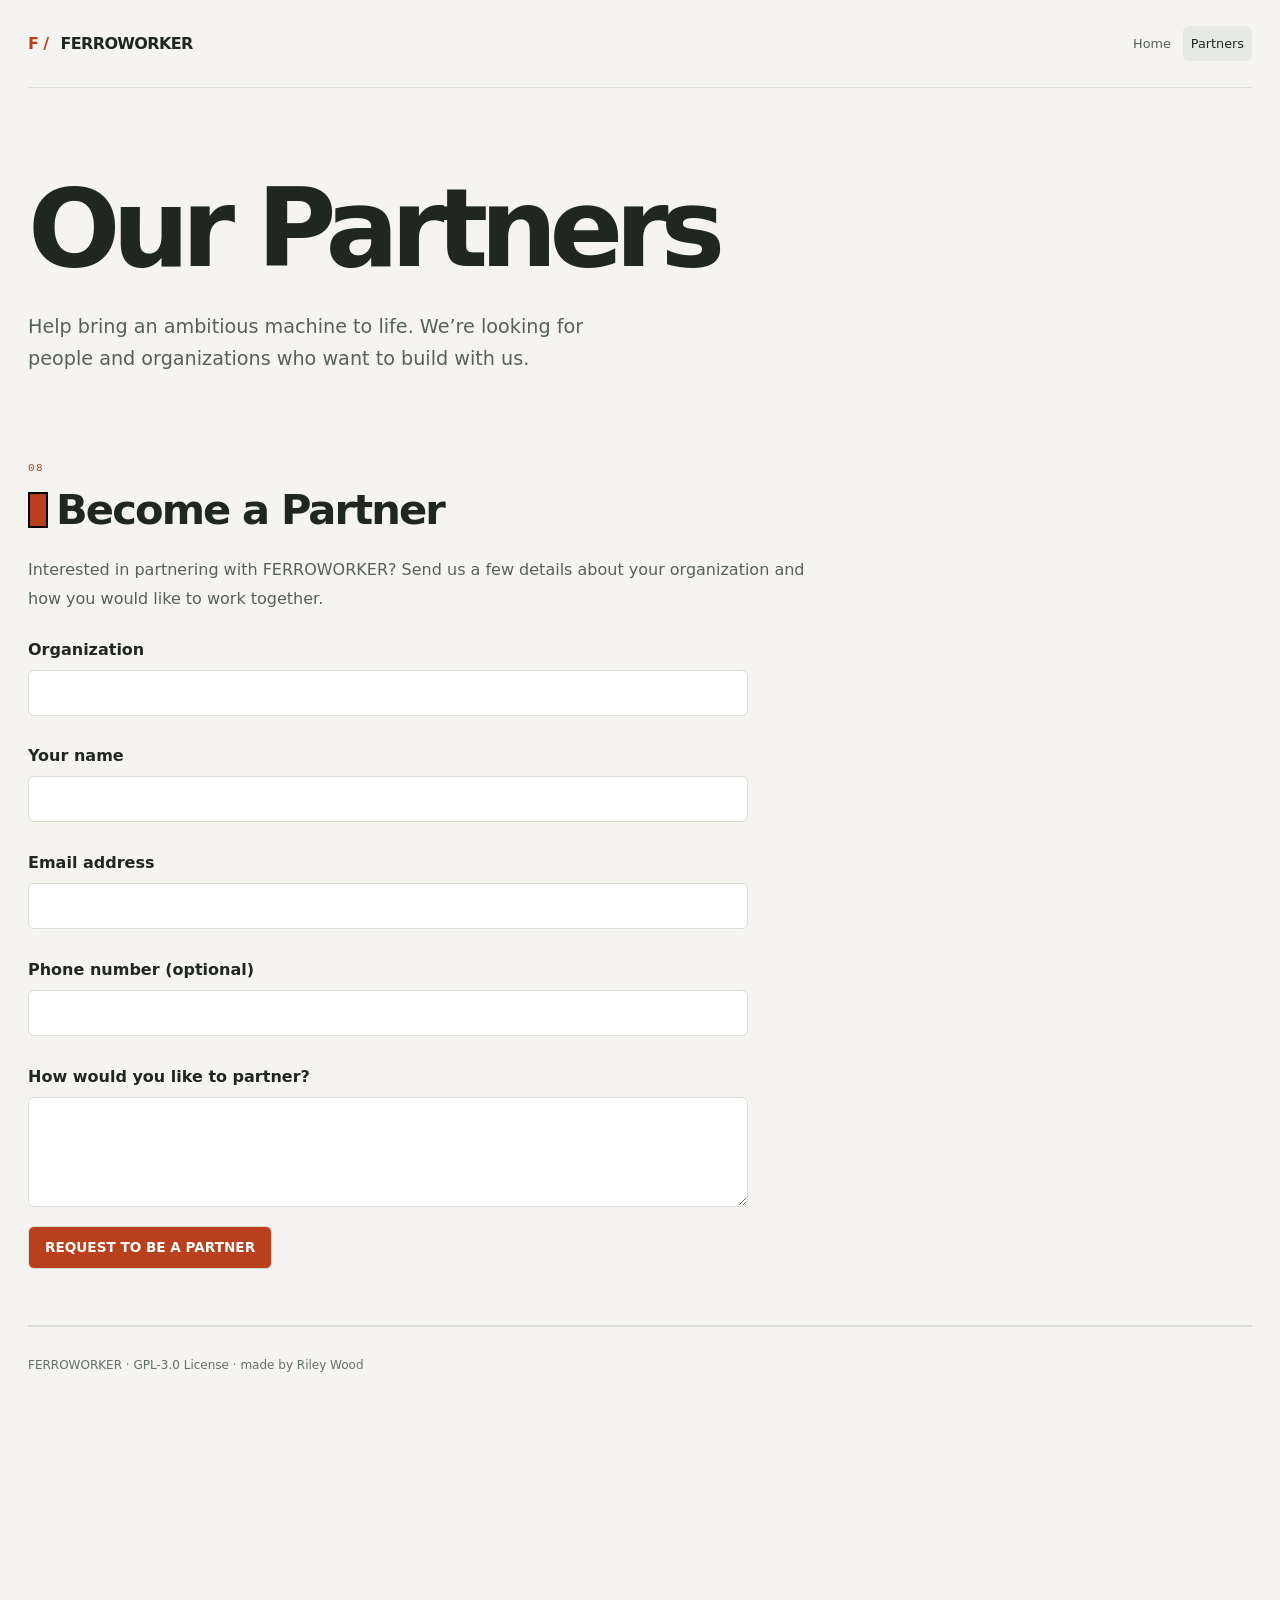
<file: partner/index.html>
<!DOCTYPE html>
<html lang="en">
<head>
    <meta charset="UTF-8">
    <meta name="viewport" content="width=device-width, initial-scale=1.0">
    <meta name="referrer" content="strict-origin-when-cross-origin">
    <meta http-equiv="Content-Security-Policy" content="default-src 'self'; script-src 'self' 'unsafe-inline'; img-src 'self' data:; style-src 'self' 'unsafe-inline'; base-uri 'self'; object-src 'none'">
    <title>Partners | FERROWORKER</title>
    <meta name="description" content="Meet the partners supporting FERROWORKER with PCB manufacturing and 3D printing.">
    <style>
        :root {
            --bg: #fffdf5;
            --black: #000000;
            --white: #ffffff;
            --rust: #b5451b;
            --yellow: #ffd166;
            --green: #06d6a0;
            --cyan: #118ab2;
            --orange: #ff9f1c;
            --font-sans: system-ui, -apple-system, BlinkMacSystemFont, "Segoe UI", Roboto, sans-serif;
            --font-mono: "IBM Plex Mono", "Courier New", Courier, monospace;
            --shadow: 5px 5px 0px #000000;
            --shadow-lg: 8px 8px 0px #000000;
            --border: 3px solid #000000;
        }

        * {
            box-sizing: border-box;
            margin: 0;
            padding: 0;
        }

        body {
            padding: 1.5rem 1rem;
            display: flex;
            justify-content: center;
            background-color: var(--bg);
            color: var(--black);
            font-family: var(--font-mono);
            line-height: 1.5;
            background-image: radial-gradient(#d3cebf 1.5px, transparent 1.5px);
            background-size: 24px 24px;
        }

        a { color: var(--rust); }
        a:hover { text-decoration: none; }

        .wrapper { max-width: 900px; width: 100%; }

        nav {
            display: flex;
            justify-content: space-between;
            align-items: center;
            margin-bottom: 2.5rem;
            flex-wrap: wrap;
            gap: 1rem;
        }

        .nav-badge {
            background-color: var(--rust);
            color: var(--white);
            font-family: var(--font-mono);
            font-weight: 900;
            padding: 0.4rem 0.8rem;
            border: var(--border);
            box-shadow: var(--shadow);
            text-transform: uppercase;
            font-size: 0.9rem;
            letter-spacing: 0.5px;
        }

        .nav-links { display: flex; gap: 1rem; }

        .nav-link {
            font-family: var(--font-mono);
            font-weight: bold;
            color: var(--black);
            text-decoration: none;
            background: var(--white);
            border: var(--border);
            padding: 0.3rem 0.6rem;
            box-shadow: 3px 3px 0px #000;
            font-size: 0.85rem;
            transition: all 0.1s ease;
        }

        .nav-link:hover {
            transform: translate(-2px, -2px);
            box-shadow: 5px 5px 0px #000;
            background: var(--yellow);
            color: var(--black);
            text-decoration: none;
        }

        .nav-link:focus-visible { outline: 2px solid var(--rust); outline-offset: 2px; }
        .nav-link.active { background: var(--yellow); }

        .hero {
            background: var(--white);
            border: var(--border);
            border-top: 6px solid var(--rust);
            box-shadow: var(--shadow-lg);
            padding: 2.5rem 2rem;
            margin-bottom: 3rem;
        }

        h1 {
            font-size: clamp(2.5rem, 7vw, 4.2rem);
            font-weight: 900;
            line-height: 1.05;
            letter-spacing: 0;
            text-transform: uppercase;
            margin-bottom: 1.2rem;
            font-family: var(--font-sans);
        }

        .hero p {
            font-size: clamp(1.1rem, 3vw, 1.35rem);
            font-weight: 600;
            max-width: 720px;
        }

        .section-title {
            font-size: 2rem;
            font-weight: 900;
            text-transform: uppercase;
            margin-bottom: 1.5rem;
            display: flex;
            align-items: center;
            gap: 0.5rem;
            font-family: var(--font-sans);
        }

        .section-title::before {
            content: "";
            display: inline-block;
            flex: 0 0 16px;
            width: 16px;
            height: 32px;
            background-color: var(--rust);
            border: 2px solid #000;
        }

        .sec-num {
            margin-bottom: 6px;
            color: var(--rust);
            font-size: 0.75rem;
            text-transform: uppercase;
            font-weight: bold;
        }

        section { margin-bottom: 3.5rem; }

        .card {
            background: var(--white);
            border: var(--border);
            box-shadow: var(--shadow);
            padding: 1.8rem;
            display: flex;
            align-items: center;
            gap: 2rem;
        }

        .card + .card { margin-top: 1.8rem; }

        .card h3 {
            font-size: 1.4rem;
            font-weight: 900;
            margin-bottom: 0.8rem;
            text-transform: uppercase;
            font-family: var(--font-sans);
        }

        .partner-form label {
            display: block;
            margin-bottom: 0.35rem;
            font-weight: 700;
        }

        .partner-form input,
        .partner-form textarea {
            width: 100%;
            margin-bottom: 0.8rem;
            padding: 10px 12px;
            border: var(--border);
            box-shadow: 3px 3px 0px #000;
            background: var(--bg);
            color: var(--black);
            font: inherit;
        }

        .partner-form textarea { min-height: 110px; resize: vertical; }

        .partner-form button {
            padding: 10px 16px;
            border: var(--border);
            background: var(--rust);
            color: var(--white);
            font: inherit;
            font-size: 0.85rem;
            font-weight: 700;
            text-transform: uppercase;
            cursor: pointer;
            box-shadow: var(--shadow);
        }

        .partner-form button:hover { background: #8c3815; transform: translate(-1px, -1px); box-shadow: 4px 4px 0px #000; }

        .partner-confirm {
            display: none;
            margin-top: 12px;
            padding: 10px 14px;
            border: var(--border);
            box-shadow: var(--shadow);
            background: var(--green);
            color: #5c574d;
            font-size: 0.92rem;
        }

        footer {
            display: flex;
            justify-content: space-between;
            flex-wrap: wrap;
            gap: 10px;
            margin-top: 20px;
            padding-top: 20px;
            border-top: var(--border);
            color: #5c574d;
            font-size: 0.78rem;
            background: var(--white);
            border: var(--border);
            box-shadow: var(--shadow);
            padding: 1.2rem 1.5rem;
        }

        @media (max-width: 600px) {
            .hero { padding: 2rem 1.25rem; }
            .card { align-items: flex-start; flex-direction: column; gap: 1.25rem; }
            .partner-logo { flex-basis: auto; width: min(280px, 100%); }
        }

        .partner-logo {
            display: block;
            flex: 0 0 min(280px, 38%);
            width: min(280px, 38%);
            height: auto;
        }
    </style>
    <link rel="stylesheet" href="/site.css">
    <link rel="stylesheet" href="/explosion.css">
    <script src="/explosion.js" defer></script>
</head>
<body>
    <div class="wrapper">
        <nav aria-label="Page navigation">
            <div class="nav-badge">FERROWORKER</div>
            <div class="nav-links">
                <a class="nav-link" href="/">Home</a>
                <a class="nav-link active" href="/partner" aria-current="page">Partners</a>
            </div>
        </nav>

        <main>
            <header class="hero">
                <h1>Our Partners</h1>
                <p>Help bring an ambitious machine to life. We’re looking for people and organizations who want to build with us.</p>
            </header>

            <section aria-labelledby="partner-request-title">
                <div class="sec-num">08</div>
                <h2 class="section-title" id="partner-request-title">Become a Partner</h2>
                <p>Interested in partnering with FERROWORKER? Send us a few details about your organization and how you would like to work together.</p>
                <form class="partner-form" id="partner-form">
                    <label for="partner-organization">Organization</label>
                    <input type="text" id="partner-organization" required>
                    <label for="partner-contact">Your name</label>
                    <input type="text" id="partner-contact" required>
                    <label for="partner-email">Email address</label>
                    <input type="email" id="partner-email" required>
                    <label for="partner-phone">Phone number (optional)</label>
                    <input type="tel" id="partner-phone">
                    <label for="partner-interest">How would you like to partner?</label>
                    <textarea id="partner-interest" required></textarea>
                    <button type="submit">Request to be a partner</button>
                    <div class="partner-confirm" id="partner-confirm" role="status" aria-live="polite">Your email app should open with the request filled in. Review it and press Send. If it does not open, email ferroworks@outlook.com.au.</div>
                </form>
            </section>
        </main>

        <footer>FERROWORKER · GPL-3.0 License · made by Riley Wood</footer>
    </div>
    <script>
        (function () {
            var partnerForm = document.getElementById('partner-form');
            var partnerConfirm = document.getElementById('partner-confirm');
            if (!partnerForm) return;

            partnerForm.addEventListener('submit', function (event) {
                event.preventDefault();
                if (!partnerForm.checkValidity()) {
                    partnerForm.reportValidity();
                    return;
                }

                var organization = document.getElementById('partner-organization').value.trim();
                var subject = 'Partnership request: ' + organization;
                var body = [
                    'Organization: ' + organization,
                    'Name: ' + document.getElementById('partner-contact').value.trim(),
                    'Email: ' + document.getElementById('partner-email').value.trim(),
                    'Phone: ' + document.getElementById('partner-phone').value.trim(),
                    '',
                    'How they would like to partner:',
                    document.getElementById('partner-interest').value.trim()
                ].join('\n');
                window.location.href = 'mailto:ferroworks@outlook.com.au?subject=' + encodeURIComponent(subject) + '&body=' + encodeURIComponent(body);

                if (partnerConfirm) {
                    partnerConfirm.style.display = 'block';
                    partnerConfirm.scrollIntoView({ behavior: 'smooth', block: 'nearest' });
                }
            });
        })();
    </script>
</body>
</html>
</file>
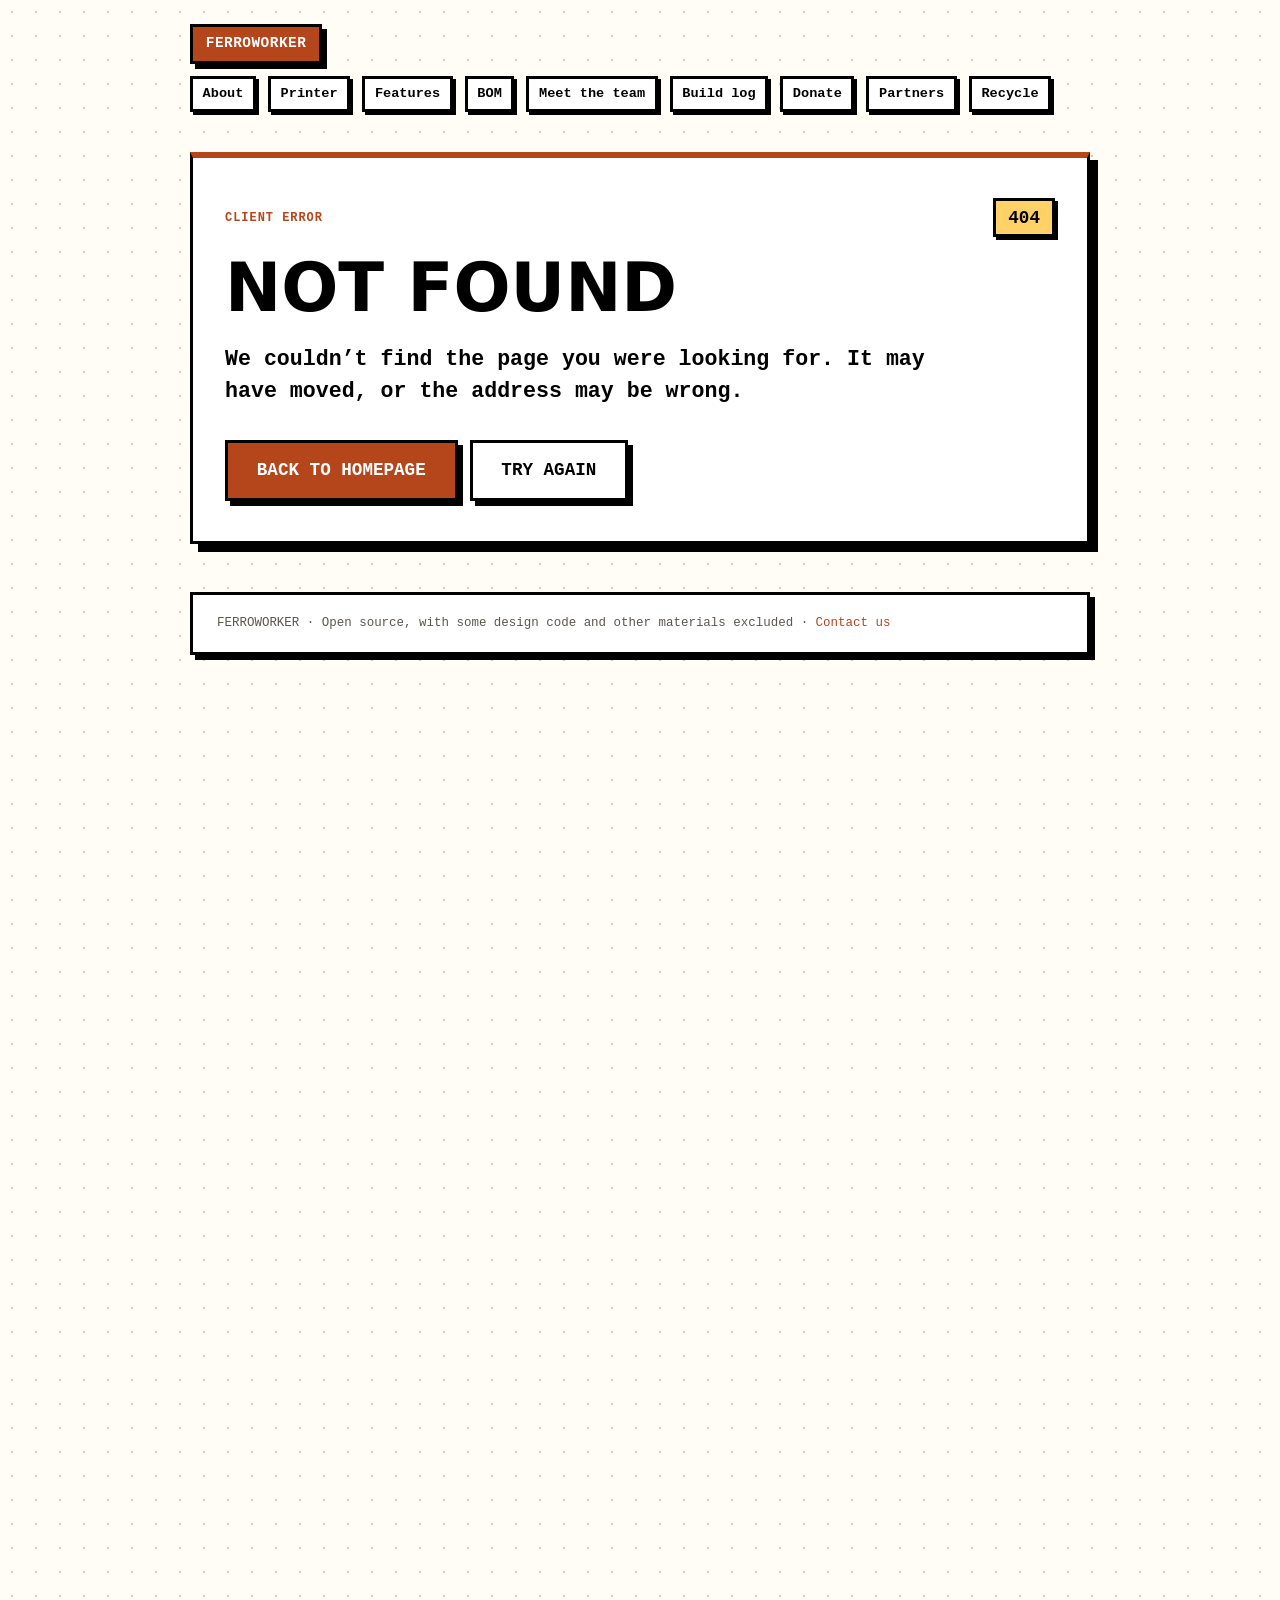
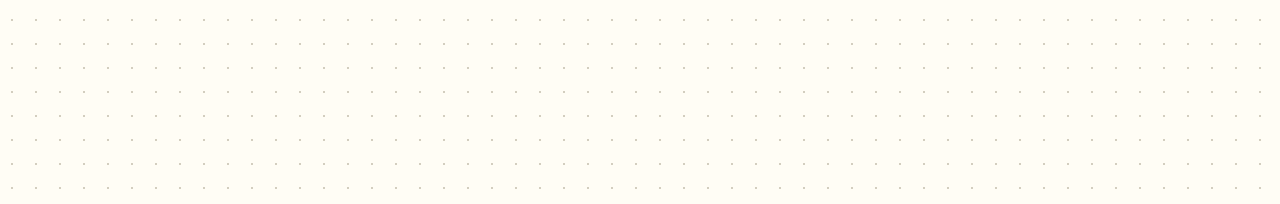
<file: err.html>
<!DOCTYPE html>
<html lang="en-AU">
<head>
  <meta charset="UTF-8">
  <meta name="viewport" content="width=device-width, initial-scale=1">
  <meta name="robots" content="noindex, nofollow">
  <meta name="theme-color" content="#fffdf5">
  <title>Error · FERROWORKER</title>
  <style>
    :root {
      --bg: #fffdf5;
      --black: #000;
      --white: #fff;
      --rust: #b5451b;
      --yellow: #ffd166;
      --cyan: #118ab2;
      --font-sans: system-ui, -apple-system, BlinkMacSystemFont, "Segoe UI", Roboto, sans-serif;
      --font-mono: "IBM Plex Mono", "Courier New", Courier, monospace;
      --shadow: 5px 5px 0 #000;
      --shadow-lg: 8px 8px 0 #000;
      --border: 3px solid #000;
    }

    * { box-sizing: border-box; margin: 0; padding: 0; }
    html { scroll-behavior: smooth; }
    body {
      min-height: 100vh;
      padding: 1.5rem 1rem;
      display: flex;
      justify-content: center;
      background: var(--bg);
      background-image: radial-gradient(#d3cebf 1.5px, transparent 1.5px);
      background-size: 24px 24px;
      color: var(--black);
      font: 16px/1.5 var(--font-mono);
    }
    a { color: var(--rust); }
    a:focus-visible, button:focus-visible {
      outline: 3px solid var(--cyan);
      outline-offset: 3px;
    }
    .wrapper { width: 100%; max-width: 900px; }
    .skip-link {
      position: absolute;
      top: -50px;
      left: 1rem;
      z-index: 2;
      padding: .5rem 1rem;
      border: var(--border);
      background: var(--yellow);
      color: var(--black);
      font-weight: 700;
    }
    .skip-link:focus { top: 1rem; }
    nav {
      display: flex;
      flex-wrap: wrap;
      align-items: flex-start;
      gap: .75rem;
      margin-bottom: 2.5rem;
    }
    .nav-badge {
      padding: .4rem .8rem;
      border: var(--border);
      box-shadow: var(--shadow);
      background: var(--rust);
      color: var(--white);
      font-weight: 900;
      font-size: .9rem;
      letter-spacing: .5px;
      text-decoration: none;
      text-transform: uppercase;
    }
    .nav-links {
      display: flex;
      flex: 0 0 100%;
      flex-wrap: wrap;
      gap: .75rem;
    }
    .nav-link {
      padding: .3rem .6rem;
      border: var(--border);
      box-shadow: 3px 3px 0 #000;
      background: var(--white);
      color: var(--black);
      font-size: .85rem;
      font-weight: 700;
      text-decoration: none;
      white-space: nowrap;
    }
    .nav-link:hover { background: var(--yellow); }
    .hero {
      position: relative;
      padding: 2.5rem 2rem;
      margin-bottom: 3rem;
      border: var(--border);
      border-top: 6px solid var(--rust);
      box-shadow: var(--shadow-lg);
      background: var(--white);
    }
    .sec-num {
      margin-bottom: 6px;
      color: var(--rust);
      font-size: .75rem;
      font-weight: 700;
      letter-spacing: .08em;
      text-transform: uppercase;
    }
    .status-row {
      display: flex;
      align-items: center;
      justify-content: space-between;
      gap: 1rem;
      margin-bottom: 1rem;
    }
    .status-row .sec-num { margin: 0; }
    .status-code {
      flex: 0 0 auto;
      padding: .4rem .75rem;
      border: var(--border);
      box-shadow: 3px 3px 0 #000;
      background: var(--yellow);
      font: 900 1.1rem var(--font-mono);
    }
    h1 {
      margin-bottom: 1.2rem;
      font: 900 clamp(2.5rem, 7vw, 4.2rem)/1.05 var(--font-sans);
      text-transform: uppercase;
    }
    .message {
      max-width: 720px;
      margin-bottom: 2rem;
      font-size: clamp(1.1rem, 3vw, 1.35rem);
      font-weight: 600;
    }
    .request-path {
      margin-top: 1.25rem;
      color: #5c574d;
      font-size: .8rem;
      overflow-wrap: anywhere;
    }
    .request-path code {
      color: var(--black);
      font: 700 .8rem var(--font-mono);
    }
    .actions { display: flex; flex-wrap: wrap; gap: .75rem; }
    .btn-cta {
      display: inline-block;
      padding: .9rem 1.8rem;
      border: var(--border);
      box-shadow: var(--shadow);
      background: var(--rust);
      color: var(--white);
      font-size: 1.1rem;
      font-weight: 900;
      text-decoration: none;
      text-transform: uppercase;
      transition: transform .1s ease, box-shadow .1s ease;
    }
    button.btn-cta { cursor: pointer; font-family: var(--font-mono); }
    .btn-cta.secondary { background: var(--white); color: var(--black); }
    .btn-cta:hover {
      transform: translate(-2px, -2px);
      box-shadow: var(--shadow-lg);
      background: #8c3815;
    }
    footer {
      padding: 1.2rem 1.5rem;
      border: var(--border);
      box-shadow: var(--shadow);
      background: var(--white);
      color: #5c574d;
      font-size: .78rem;
    }
    footer a { color: var(--rust); text-decoration: none; }
    footer a:hover { text-decoration: underline; }
    @media (max-width: 640px) {
      .nav-links { flex-direction: column; }
      .nav-link { width: 100%; text-align: center; }
      .hero { padding: 2rem 1.25rem; }
      .status-row { align-items: flex-start; }
      footer { padding: 1rem; }
    }
    @media (prefers-reduced-motion: reduce) {
      *, *::before, *::after {
        scroll-behavior: auto !important;
        transition-duration: .01ms !important;
      }
    }
  </style>
    <link rel="stylesheet" href="/explosion.css">
    <script src="/explosion.js" defer></script>
</head>
<body>
  <a class="skip-link" href="#main-content">Skip to main content</a>

  <div class="wrapper">
    <nav aria-label="Main navigation">
      <a class="nav-badge" href="/">FERROWORKER</a>
      <div class="nav-links">
        <a class="nav-link" href="/#about">About</a>
        <a class="nav-link" href="/#printer">Printer</a>
        <a class="nav-link" href="/#features">Features</a>
        <a class="nav-link" href="/#bom">BOM</a>
        <a class="nav-link" href="/#team">Meet the team</a>
        <a class="nav-link" href="/#progress">Build log</a>
        <a class="nav-link" href="/#donate">Donate</a>
        <a class="nav-link" href="/partner">Partners</a>
        <a class="nav-link" href="/#recycle">Recycle</a>
      </div>
    </nav>

    <main id="main-content">
      <header class="hero" aria-labelledby="error-title">
        <div class="status-row">
          <div class="sec-num" id="error-type">CLIENT ERROR</div>
          <div class="status-code" id="error-code" aria-label="HTTP status code">404</div>
        </div>
        <h1 id="error-title">Page not found</h1>
        <p class="message" id="error-message" aria-live="polite">
          We couldn’t find the page you were looking for. It may have moved, or the address may be wrong.
        </p>
        <div class="actions">
          <a class="btn-cta" href="/">Back to homepage</a>
          <button class="btn-cta secondary" id="retry" type="button" hidden>Try again</button>
        </div>
        <p class="request-path" id="request-path" hidden>Requested path: <code></code></p>
      </header>
    </main>

    <footer>
      FERROWORKER · Open source, with some design code and other materials excluded ·
      <a href="mailto:admin@ferroworks.org">Contact us</a>
    </footer>
  </div>

  <script>
    // Pass the actual HTTP status in the URL, for example /err.html?code=500.
    const statusNames = {
      400: "Bad Request",
      401: "Unauthorized",
      402: "Payment Required",
      403: "Forbidden",
      404: "Not Found",
      405: "Method Not Allowed",
      406: "Not Acceptable",
      407: "Proxy Authentication Required",
      408: "Request Timeout",
      409: "Conflict",
      410: "Gone",
      411: "Length Required",
      412: "Precondition Failed",
      413: "Content Too Large",
      414: "URI Too Long",
      415: "Unsupported Media Type",
      416: "Range Not Satisfiable",
      417: "Expectation Failed",
      418: "I'm a teapot",
      421: "Misdirected Request",
      422: "Unprocessable Content",
      423: "Locked",
      424: "Failed Dependency",
      425: "Too Early",
      426: "Upgrade Required",
      428: "Precondition Required",
      429: "Too Many Requests",
      431: "Request Header Fields Too Large",
      451: "Unavailable For Legal Reasons",
      500: "Internal Server Error",
      501: "Not Implemented",
      502: "Bad Gateway",
      503: "Service Unavailable",
      504: "Gateway Timeout",
      505: "HTTP Version Not Supported",
      506: "Variant Also Negotiates",
      507: "Insufficient Storage",
      508: "Loop Detected",
      510: "Not Extended",
      511: "Network Authentication Required",
      499: "Client Closed Request",
      509: "Bandwidth Limit Exceeded",
      520: "Unknown Error",
      521: "Web Server Is Down",
      522: "Connection Timed Out",
      523: "Origin Is Unreachable",
      524: "A Timeout Occurred",
      525: "SSL Handshake Failed",
      526: "Invalid SSL Certificate",
      527: "Railgun Error",
      598: "Network Read Timeout",
      599: "Network Connect Timeout"
    };
    const statusMessages = {
      400: "The server couldn’t understand the request. Check the address or the information sent, then try again.",
      401: "This request needs valid sign-in details. Sign in with an account that has access, then try again.",
      402: "This request requires a payment step before it can continue.",
      403: "The server understood the request, but access to this page is not allowed.",
      404: "We couldn’t find the page you were looking for. It may have moved, or the address may be wrong.",
      405: "This address doesn’t support the request method used.",
      406: "The server can’t provide this page in a format your browser accepts.",
      407: "The network proxy requires authentication before this request can continue.",
      408: "The server timed out waiting for the request. Check your connection and try again.",
      409: "The request conflicts with the current state of this resource.",
      410: "This page has been removed and is not expected to return.",
      411: "The server requires a content-length value for this request.",
      412: "A condition in the request did not match the current state of the resource.",
      413: "The request is too large for the server to process. Try a smaller file or request.",
      414: "The address is too long for the server to process.",
      415: "The server doesn’t support the format used in this request.",
      416: "The requested part of this file isn’t available. Try loading the file again.",
      417: "The server couldn’t meet an expectation in the request.",
      418: "This playful status means the server refuses to brew coffee because it is a teapot.",
      421: "The request reached a server that can’t respond for this address.",
      422: "The request was understood, but its content could not be processed.",
      423: "This resource is locked and can’t be accessed right now.",
      424: "This request depends on another request that failed.",
      425: "The server declined to process this request yet. Please try again shortly.",
      426: "The server requires a different protocol to complete this request.",
      428: "The server requires a conditional request to prevent conflicting updates.",
      429: "Too many requests were sent in a short time. Wait a little before trying again.",
      431: "The request headers are too large for the server to process.",
      451: "Access to this page is unavailable for legal reasons.",
      499: "The connection was closed before the server finished responding.",
      500: "The server hit an unexpected condition. Try again in a moment.",
      501: "The server doesn’t support the functionality needed for this request.",
      502: "A server acting as a gateway received an invalid response upstream.",
      503: "The server is temporarily unavailable, often because of maintenance or high load.",
      504: "A gateway didn’t receive a response from an upstream server in time.",
      505: "The server doesn’t support the HTTP version used in this request.",
      506: "A server configuration error prevented the requested content from being selected.",
      507: "The server doesn’t have enough storage to complete this request.",
      508: "The server stopped processing after detecting a loop.",
      509: "The server or service has exceeded a bandwidth limit.",
      510: "The server requires additional request extensions to complete this request.",
      511: "Sign in to the network, such as its Wi-Fi portal, before loading this site.",
      520: "The server returned an unexpected response.",
      521: "The website’s origin server refused the connection.",
      522: "The connection to the origin server timed out.",
      523: "The origin server could not be reached.",
      524: "The connection succeeded, but the origin server took too long to respond.",
      525: "The connection failed during the SSL handshake.",
      526: "The origin server’s SSL certificate could not be verified.",
      527: "A connection between the proxy service and origin server failed.",
      598: "A network read timed out before a response arrived.",
      599: "A network connection timed out before a response arrived."
    };

    const params = new URLSearchParams(window.location.search);
    const rawCode = params.get("code") || document.body.dataset.statusCode || "404";
    const parsedCode = Number(rawCode);
    const code = Number.isInteger(parsedCode) && parsedCode >= 400 && parsedCode <= 599
      ? parsedCode
      : 404;
    const name = statusNames[code] || (code < 500 ? "Client Error" : "Server Error");
    const message = statusMessages[code] || (code < 500
      ? "The server couldn’t accept this request. Check the address or return to the homepage."
      : "The server couldn’t complete this request. Try again in a moment, or return to the homepage.");

    document.getElementById("error-code").textContent = code;
    document.getElementById("error-type").textContent = code < 500 ? "CLIENT ERROR" : "SERVER ERROR";
    document.getElementById("error-title").textContent = name;
    document.getElementById("error-message").textContent = message;
    document.getElementById("retry").hidden = code < 500;
    document.getElementById("retry").addEventListener("click", () => window.location.reload());
    const requestPath = document.getElementById("request-path");
    if (window.location.pathname !== "/err.html") {
      requestPath.querySelector("code").textContent = window.location.pathname;
      requestPath.hidden = false;
    }
    document.title = `${code} ${name} · FERROWORKER`;
  </script>
</body>
</html>
</file>
<file: site.css>
/* Shared visual language for the project and partnership pages. */
:root{--bg:#f5f4f0;--black:#202723;--white:#fff;--rust:#b9401c;--yellow:#f6dfba;--green:#dbece1;--cyan:#28616b;--orange:#f2643a;--border:1px solid #d9ddd6;--shadow:none;--shadow-lg:0 12px 40px #20272308;--font-mono:ui-monospace,SFMono-Regular,Consolas,monospace}
body{background:var(--bg);background-image:none;font-family:var(--font-sans,system-ui,sans-serif);padding:0 28px;color:var(--black);-webkit-font-smoothing:antialiased}
.wrapper{max-width:1240px;width:100%;margin:auto}
a{ text-underline-offset:4px }
nav{align-items:center;justify-content:space-between;gap:24px;margin:0;padding:26px 0;border-bottom:var(--border)}
.nav-badge{background:none;color:var(--black);border:0;box-shadow:none;padding:0;font-size:1rem;letter-spacing:-.04em;font-family:system-ui,sans-serif}
.nav-badge::before{content:'F /';color:var(--rust);margin-right:12px;font-weight:900}
.nav-links{flex:0 1 auto;gap:4px;align-items:center}
.nav-link{background:transparent;border:0;box-shadow:none;padding:8px;font-family:inherit;font-weight:500;font-size:.8rem;color:#536057;border-radius:6px}
.nav-link:hover,.nav-link.active{background:#e7eae3;box-shadow:none;transform:none;color:var(--black)}
.hero{background:transparent;border:0;box-shadow:none;padding:88px 0 0;margin-bottom:0;overflow:hidden}
.eyebrow{display:flex;align-items:center;gap:10px;font:600 11px var(--font-mono);letter-spacing:.12em;color:#566258;margin-bottom:30px}
.eyebrow span{width:7px;height:7px;background:var(--rust);border-radius:50%;box-shadow:0 0 0 5px #b9401c12}
h1{font-family:system-ui,sans-serif;font-size:clamp(3rem,8.5vw,7rem);line-height:.98;letter-spacing:-.075em;text-transform:none;font-weight:650;margin-bottom:28px}
.hero p{font-size:clamp(1rem,2vw,1.2rem);font-weight:400;line-height:1.7;max-width:620px;color:#566258;margin-bottom:30px}
.btn-cta{font:600 .88rem system-ui,sans-serif;letter-spacing:0;text-transform:none;border:1px solid transparent;border-radius:7px;padding:14px 20px;box-shadow:none;margin-bottom:10px;transition:background .2s,transform .2s}
.btn-cta:hover{box-shadow:none;transform:translateY(-2px);background:#923014}
.btn-cta.secondary{background:transparent;color:var(--black);border-color:#c6ccc3;margin-left:8px}
.btn-cta.secondary:hover{background:#e7eae3}
.hero-specs{display:grid;grid-template-columns:repeat(3,1fr);border-top:var(--border);border-bottom:var(--border);margin-top:56px;padding:28px 0;gap:24px}
.hero-specs div{display:flex;flex-direction:column;gap:6px}.hero-specs strong{font-size:1.65rem;font-weight:550;letter-spacing:-.04em}.hero-specs span{font:11px var(--font-mono);color:#637066}
section{padding:56px 0;margin:0;border-bottom:var(--border);scroll-margin-top:24px}
.sec-num{font:500 11px var(--font-mono);color:var(--rust);letter-spacing:.12em;margin-bottom:12px}
h2.section-title{font-family:system-ui,sans-serif;font-size:clamp(1.8rem,4vw,2.6rem);font-weight:550;letter-spacing:-.045em;text-transform:none;line-height:1.15;margin-bottom:22px;background:none;box-shadow:none;border:0;padding:0;transform:none}
section>p{max-width:780px;color:#566258;line-height:1.8;margin-bottom:24px}
.printer-embed{border:var(--border);border-radius:12px;box-shadow:none;margin-top:28px;height:620px}
.printer-note{font:12px/1.6 var(--font-mono);font-weight:400}
.grid-3{gap:16px;margin:28px 0}.card{border-radius:10px;padding:28px;box-shadow:none;transition:border-color .2s,transform .2s}.card:hover{border-color:#8c9c8e;box-shadow:none;transform:translateY(-3px)}
.card h3{font-size:1.15rem;letter-spacing:-.025em;text-transform:none;font-weight:650}.card p{font-size:.9rem;color:#566258}.card p:last-child{overflow-wrap:anywhere}.card-description{color:var(--rust)!important;font-size:.75rem!important;margin-bottom:14px}.card a{font-size:.8rem}
.cost{font-family:system-ui,sans-serif;letter-spacing:-.05em}.bom-note,.progress-bar-wrap,.update-item,.donate-option,.donate-panel{border-radius:10px;box-shadow:none}
.progress-track{border:0;border-radius:8px;background:#e1e5dd;overflow:hidden}.progress-fill{background:var(--rust)}
input,textarea,select{border-radius:6px!important;box-shadow:none!important;background:white!important}button{border-radius:6px;box-shadow:none!important}input:focus-visible,textarea:focus-visible,select:focus-visible,button:focus-visible,a:focus-visible{outline:2px solid var(--rust);outline-offset:4px}
.partner-form{max-width:720px}.partner-form label{display:block;margin:16px 0 8px}.partner-form input,.partner-form textarea{width:100%}
footer{background:transparent;border:0;border-top:var(--border);box-shadow:none;padding:28px 0;margin:0;gap:24px;font:12px/1.8 system-ui,sans-serif;color:#637066}footer>div:first-child{max-width:620px}
@media(min-width:1000px){#about,#features{display:inline-block;vertical-align:top;width:49.5%;padding-right:48px;min-height:290px}}
@media(max-width:800px){body{padding:0 20px}nav{padding:20px 0}.nav-links{flex-basis:100%}.hero{padding-top:54px}.nav-toggle{background:transparent;border:var(--border);color:var(--black)}.hero-specs{margin-top:32px;gap:12px}.hero-specs strong{font-size:1.3rem}.hero-specs span{font-size:10px}section{padding:38px 0}.printer-embed{height:520px;min-height:360px}.grid-3{grid-template-columns:repeat(2,minmax(0,1fr))}.btn-cta{padding:12px 16px;font-size:.8rem}}
@media(max-width:480px){.grid-3{grid-template-columns:1fr}.hero .btn-cta{margin-left:0!important;margin-right:6px}.hero-specs{gap:10px}.hero-specs span{max-width:100px;line-height:1.5}.card{padding:22px}h1{font-size:3.5rem}.printer-embed{height:480px}}
@media(prefers-reduced-motion:reduce){html{scroll-behavior:auto}*,*::before,*::after{transition:none!important;animation:none!important}}
</file>
<file: explosion.css>

</file>
